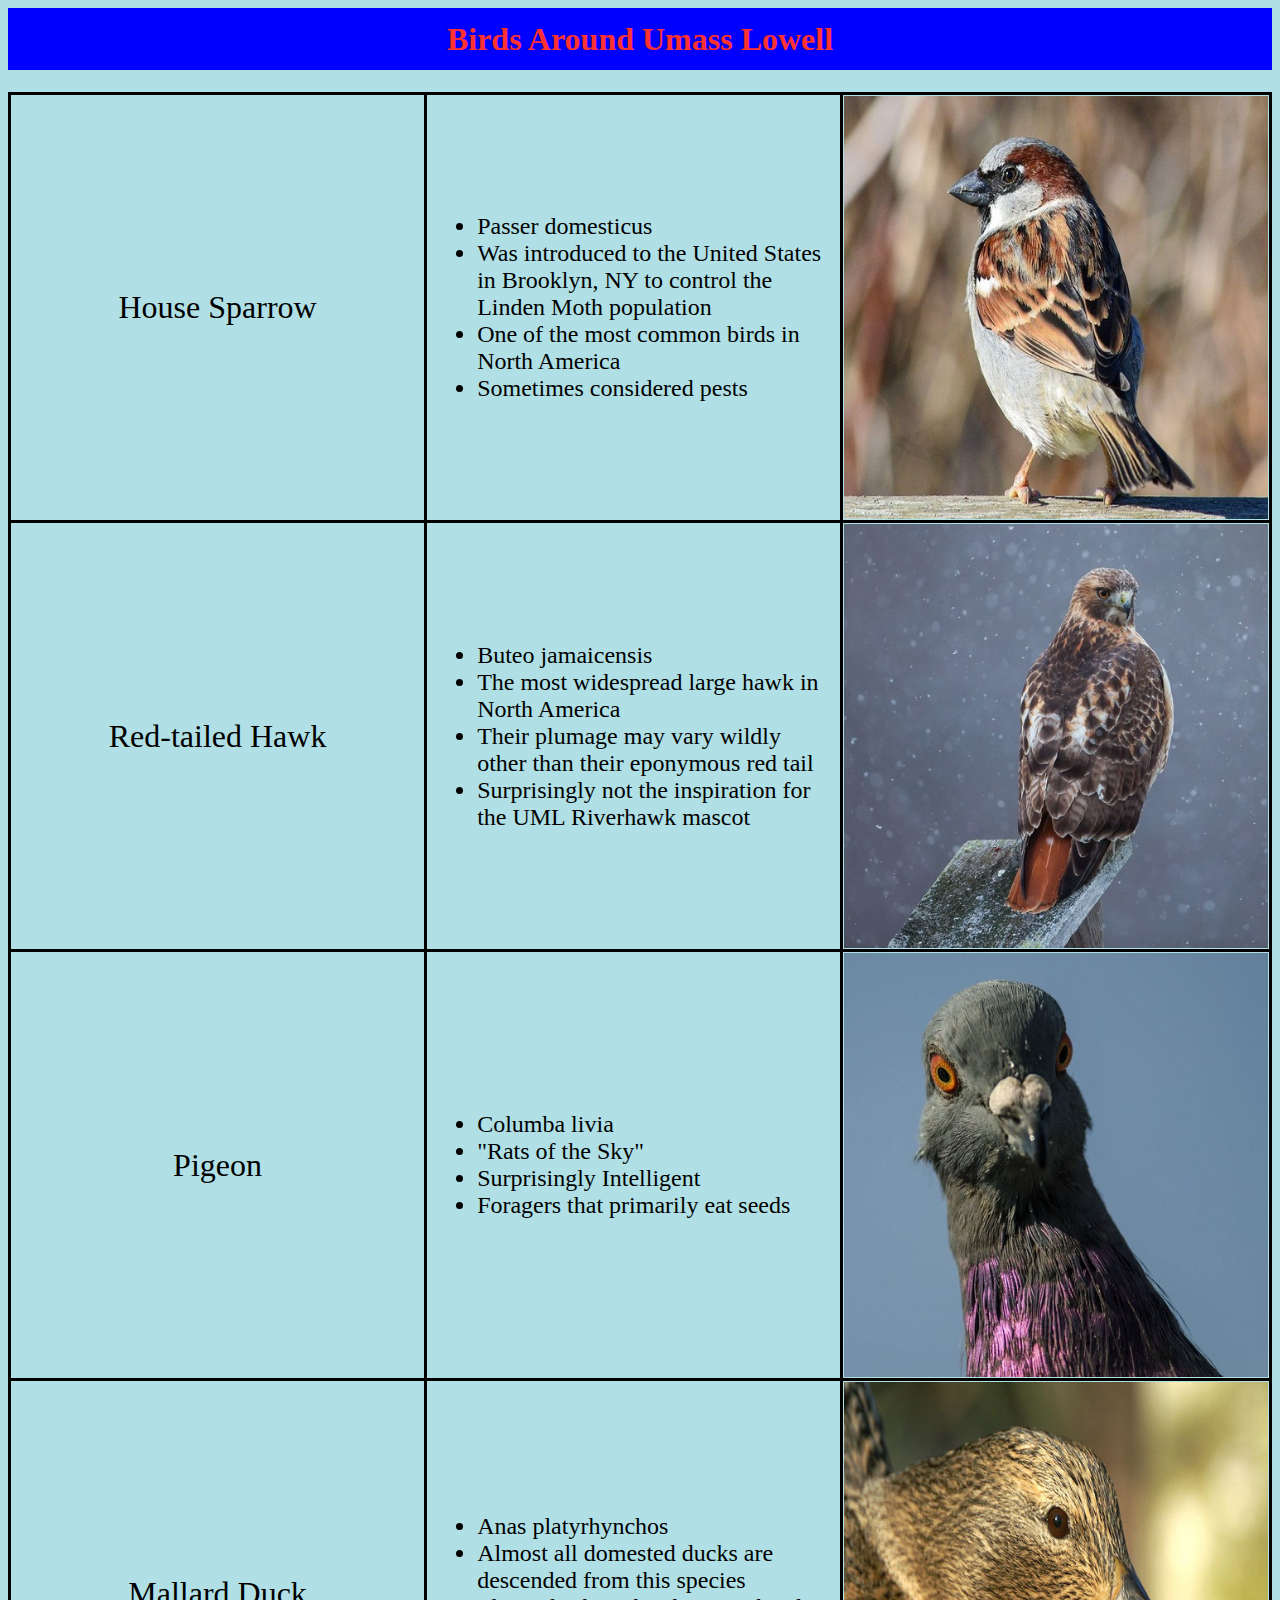
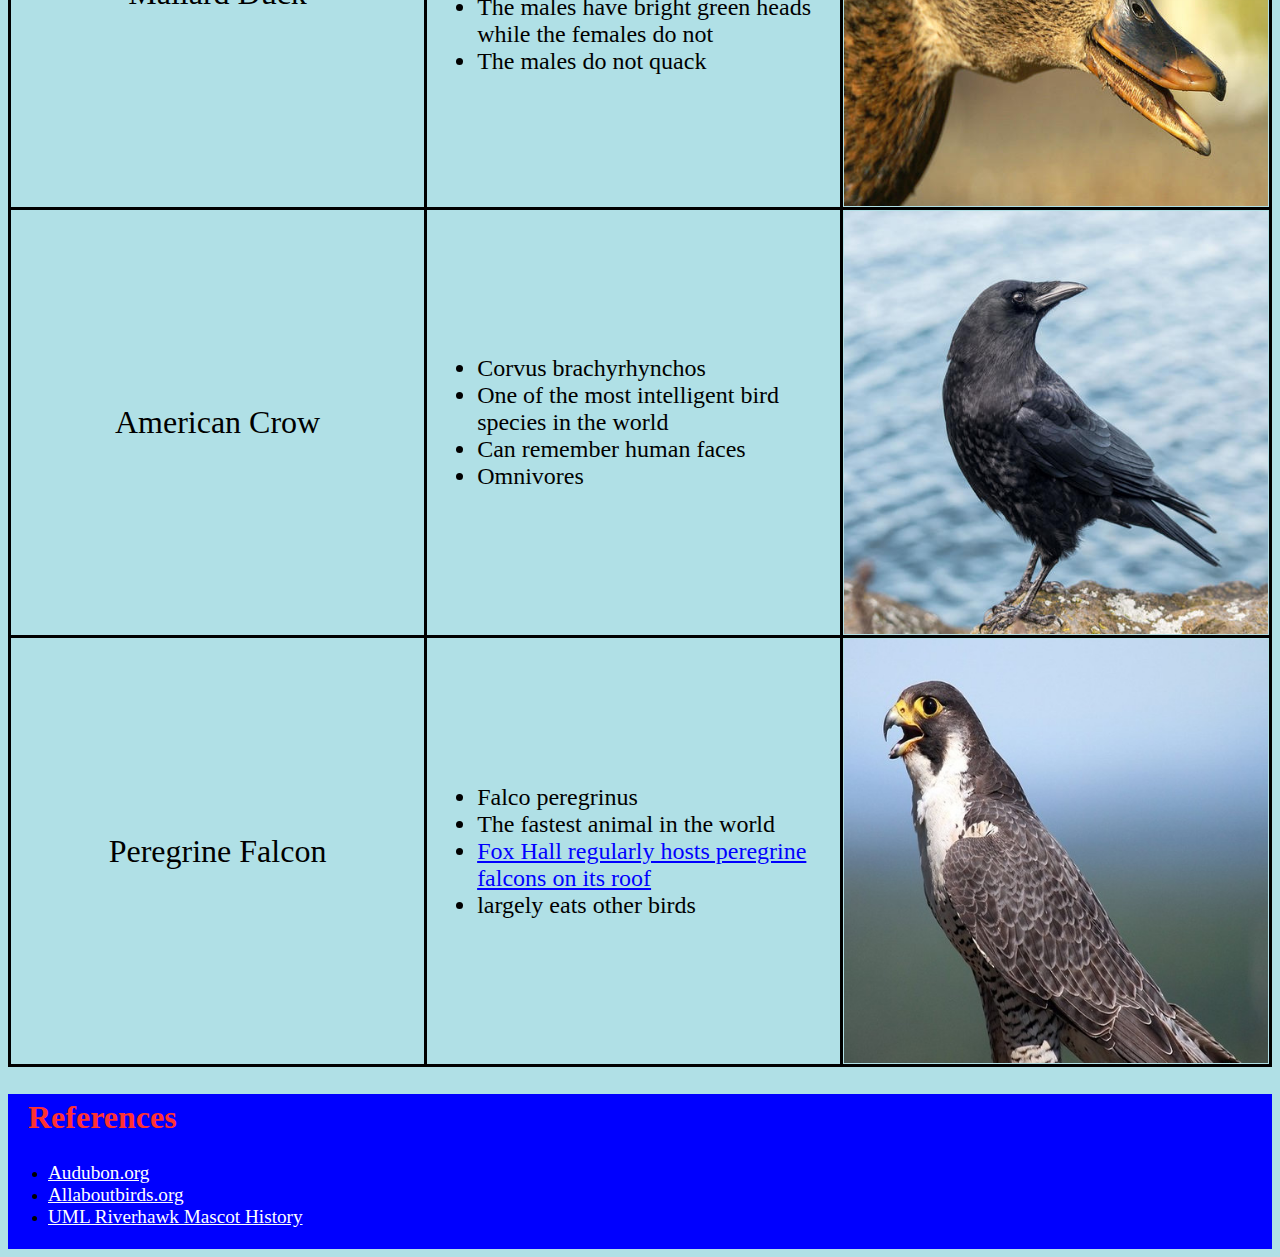
<file: index.html>
<!DOCTYPE html>
<!--    HW Assignment 1
        File: index.html
        Joshua Sullivan, Joshua_Sullivan1@student.uml.edu
        9/13/2021   
        This webpage catalogues several of the most common species of birds around the Umass Lowell campus.
-->

<html lang="en">
    <head>
        <title>Birds around Umass Lowell</title>
        <link rel="stylesheet" type="text/css" href="css/style.css">
        <meta charset="UTF-8">
        <meta name="keywords" content="Birds, UMass Lowell">
        <meta name="author" content="Joshua Sullivan">
    </head>

    <body>

        <!--  Page Title  -->
        <h1>Birds Around Umass Lowell</h1>

        <!--Table is organized into Animal Name, interesting information, and image columns.-->
        <table>
            <tbody>
                <tr>
                    <td class="name">House Sparrow</td>

                    <td class="list">
                        <ul>
                            <li>Passer domesticus</li>
                            <li>Was introduced to the United States in Brooklyn, NY to control the Linden Moth population</li>
                            <li>One of the most common birds in North America</li>
                            <li>Sometimes considered pests</li>
                        </ul>
                    </td>

                    <!-- Image Source: audubon.org -->
                    <td><img src="images/house_sparrow.jpg" alt="house sparrow"></td>
                </tr>

                <tr>
                    <td class="name">Red-tailed Hawk</td>

                    <td class="list">
                        <ul>
                            <li>Buteo jamaicensis</li>
                            <li>The most widespread large hawk in North America</li>
                            <li>Their plumage may vary wildly other than their eponymous red tail</li>
                            <li>Surprisingly not the inspiration for the UML Riverhawk mascot</li>
                        </ul>
                    </td>

                    <!-- Image Source: audubon.org -->
                    <td><img src="images/red-tailed_hawk.jpg" alt="Red Tailed Hawk"></td>
                </tr>

                <tr>
                    <td class="name">Pigeon</td>

                    <td class="list">
                        <ul>
                            <li>Columba livia</li>
                            <li>"Rats of the Sky"</li>
                            <li>Surprisingly Intelligent</li>
                            <li>Foragers that primarily eat seeds</li>
                        </ul>
                    </td>

                    <!-- Image Source: audubon.org -->
                    <td><img src="images/pigeon.jpg" alt="Pigeon"></td>
                </tr>

                <tr>
                    <td class="name">Mallard Duck</td>

                    <td class="list">
                        <ul>
                            <li>Anas platyrhynchos</li>
                            <li>Almost all domested ducks are descended from this species</li>
                            <li>The males have bright green heads while the females do not</li>
                            <li>The males do not quack</li>
                        </ul>
                    </td>

                    <!-- Image Source: audubon.org -->
                    <td><img src="images/mallard_duck.jpg" alt="Mallard Duck"></td>
                </tr>

                <tr>
                    <td class="name">American Crow</td>

                    <td class="list">
                        <ul>
                            <li>Corvus brachyrhynchos</li>
                            <li>One of the most intelligent bird species in the world</li>
                            <li>Can remember human faces</li>
                            <li>Omnivores</li>
                        </ul>
                    </td>

                    <!-- Image Source: audubon.org -->
                    <td><img src="images/crow.jpg" alt="Crow"></td>
                </tr>

                <tr>
                    <td class="name">Peregrine Falcon</td>

                    <td class="list">
                        <ul>
                            <li>Falco peregrinus</li>
                            <li>The fastest animal in the world</li>
                            <li><a href="https://www.uml.edu/falcons/nest-box.aspx" class="peregrine_link">Fox Hall regularly hosts peregrine falcons on its roof</a></li>
                            <li>largely eats other birds</li>
                        </ul>
                    </td>

                    <!-- Image Source: uml.edu -->
                    <td><img src="images/peregrine_falcon.jpg" alt="Peregrine Falcon"></td>
                </tr>          
            </tbody>
        </table>

        <!--Lists sources and useful references-->
        <footer>
            <h2 class="footer_title">References</h2>

            <ul class="link_list">
                <li><a href="https://www.audubon.org/">Audubon.org</a></li>
                <li><a href="https://www.allaboutbirds.org/news/">Allaboutbirds.org</a></li>
                <li><a href="https://www.uml.edu/falcons/mascot.aspx">UML Riverhawk Mascot History</a>
            </ul>
        </footer>
    </body>
</html>
</file>
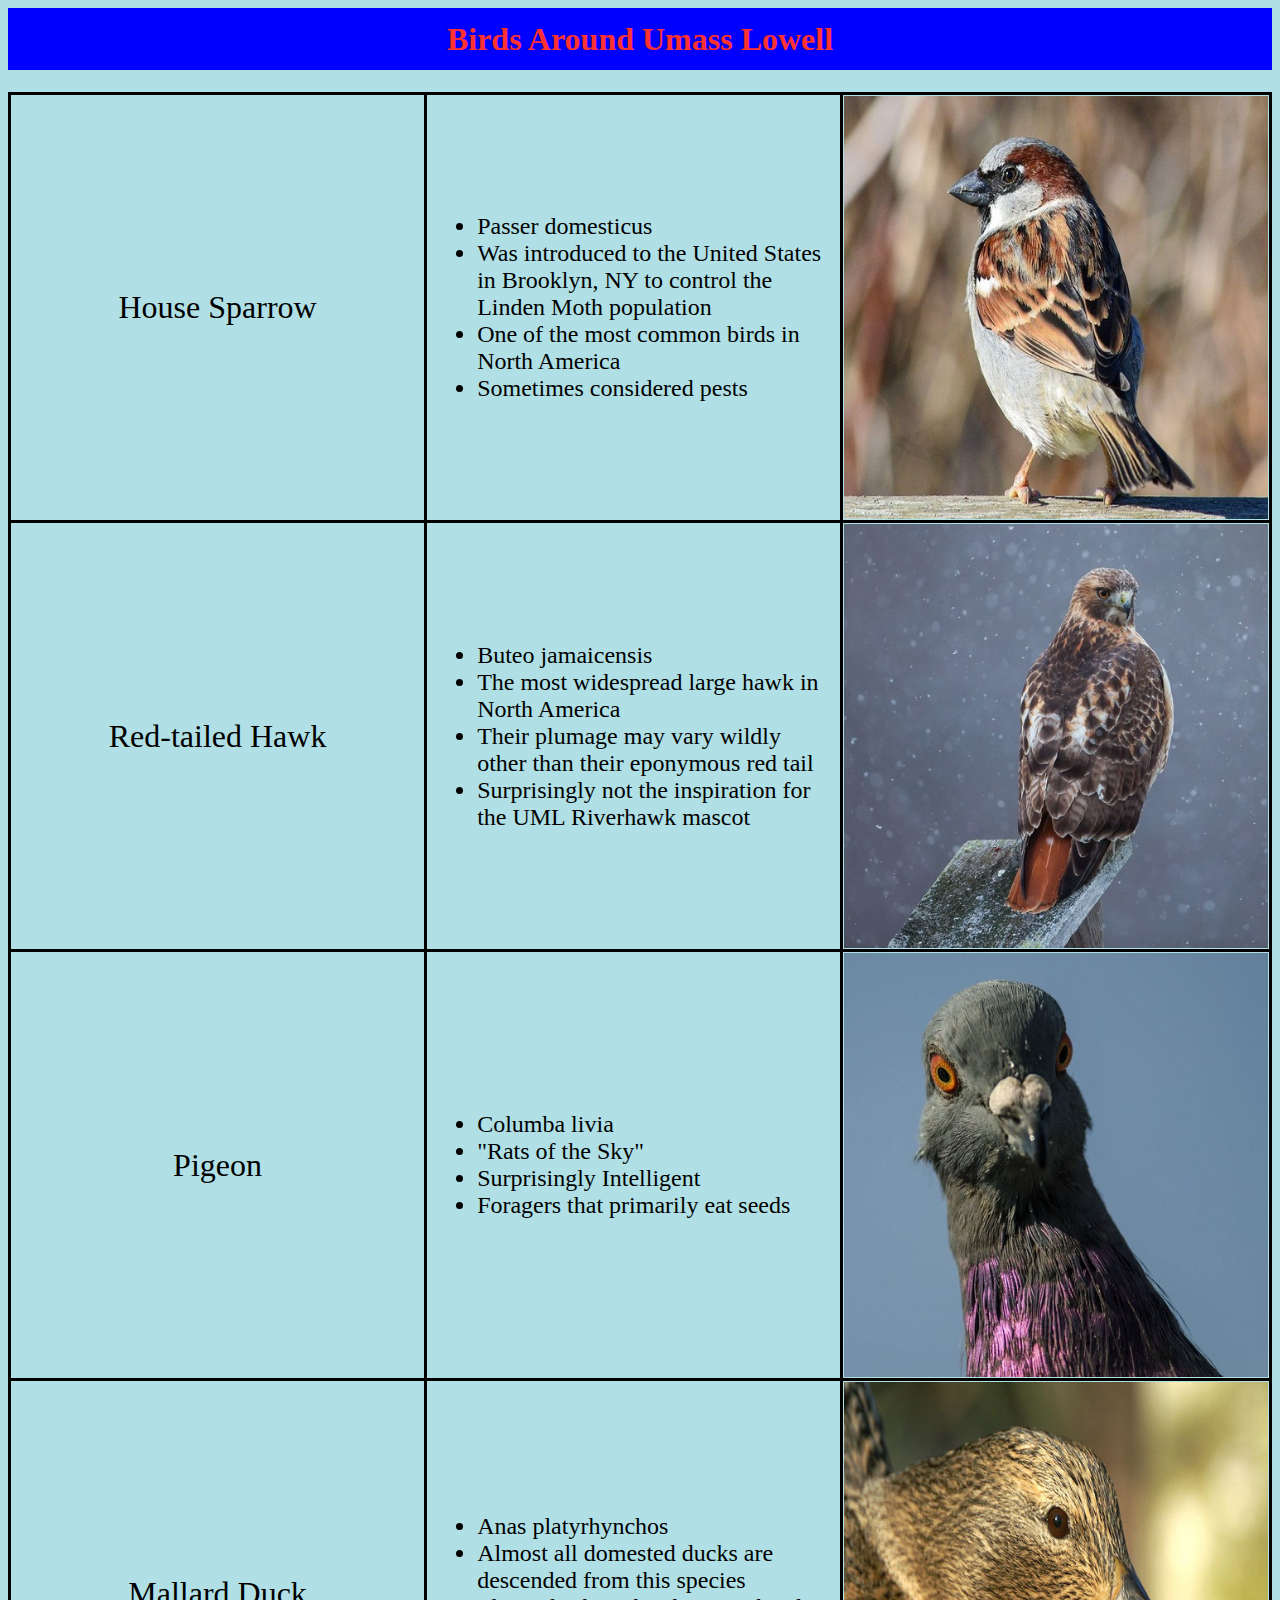
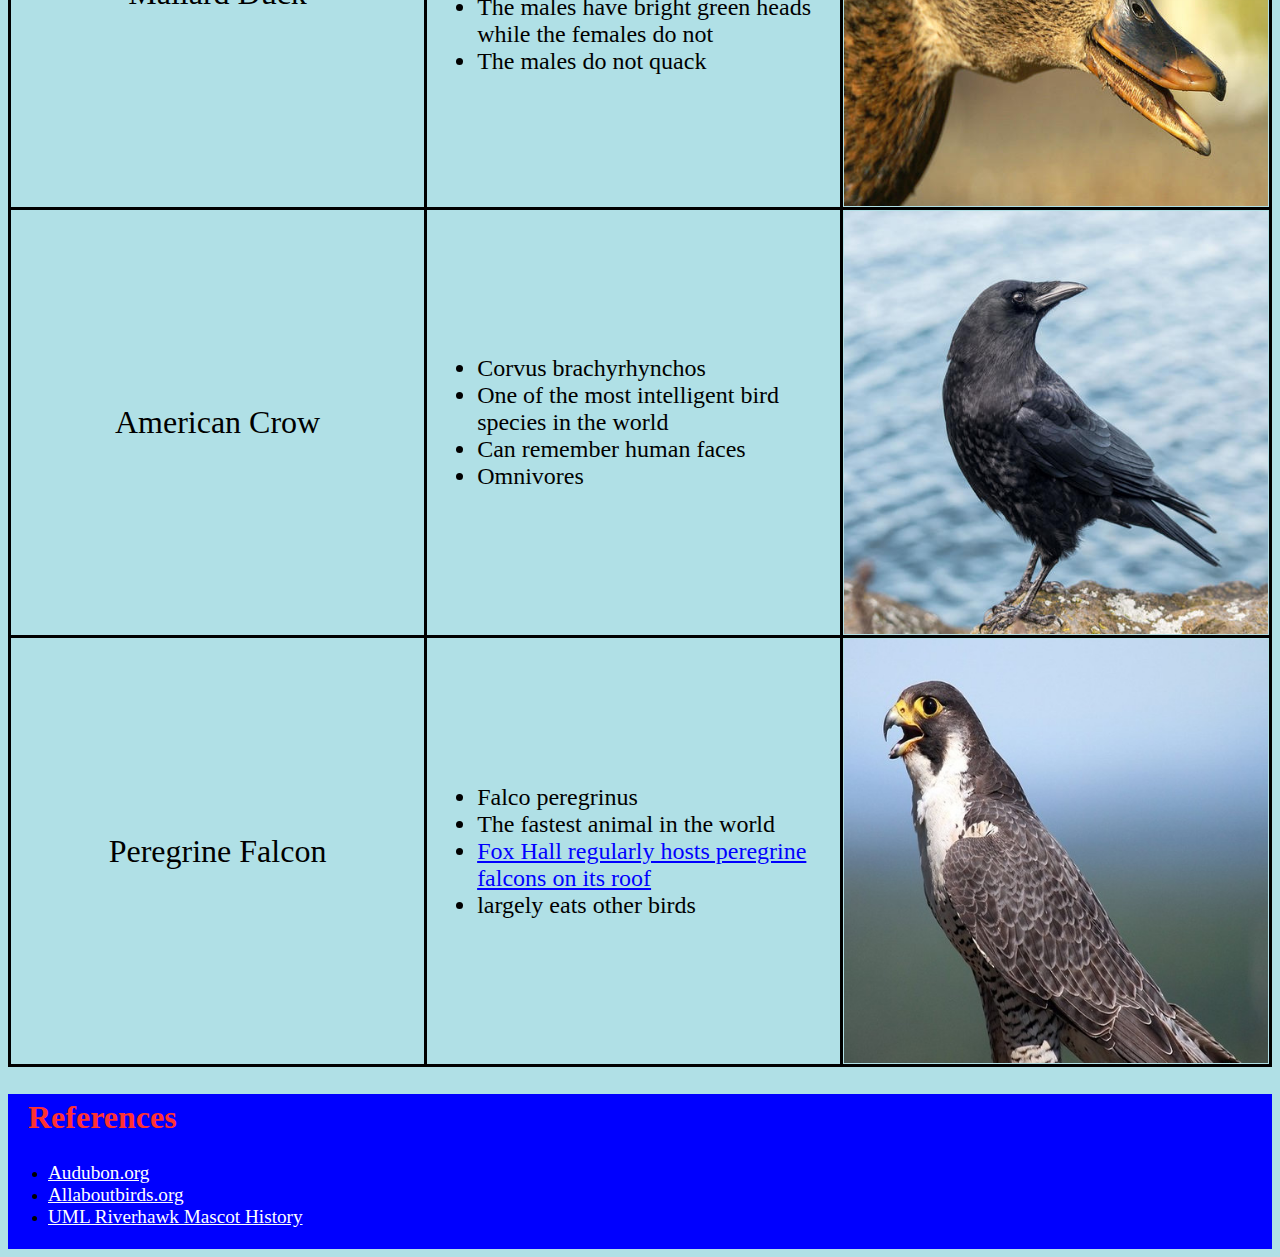
<file: webpage.html>
<!DOCTYPE html>
<!--    HW Assignment 1
        File: webpage.html
        Joshua Sullivan, Joshua_Sullivan1@student.uml.edu
        9/13/2021   
        This webpage catalogues several of the most common species of birds around the Umass Lowell campus.
-->

<html lang="en">
    <head>
        <title>Birds around Umass Lowell</title>
        <link rel="stylesheet" type="text/css" href="css/style.css">
        <meta charset="UTF-8">
        <meta name="keywords" content="Birds, UMass Lowell">
        <meta name="author" content="Joshua Sullivan">
    </head>

    <body>

        <!--  Page Title  -->
        <h1>Birds Around Umass Lowell</h1>

        <!--Table is organized into Animal Name, interesting information, and image columns.-->
        <table>
            <tbody>
                <tr>
                    <td class="name">House Sparrow</td>

                    <td class="list">
                        <ul>
                            <li>Passer domesticus</li>
                            <li>Was introduced to the United States in Brooklyn, NY to control the Linden Moth population</li>
                            <li>One of the most common birds in North America</li>
                            <li>Sometimes considered pests</li>
                        </ul>
                    </td>

                    <!-- Image Source: audubon.org -->
                    <td><img src="images/house_sparrow.jpg" alt="house sparrow"></td>
                </tr>

                <tr>
                    <td class="name">Red-tailed Hawk</td>

                    <td class="list">
                        <ul>
                            <li>Buteo jamaicensis</li>
                            <li>The most widespread large hawk in North America</li>
                            <li>Their plumage may vary wildly other than their eponymous red tail</li>
                            <li>Surprisingly not the inspiration for the UML Riverhawk mascot</li>
                        </ul>
                    </td>

                    <!-- Image Source: audubon.org -->
                    <td><img src="images/red-tailed_hawk.jpg" alt="Red Tailed Hawk"></td>
                </tr>

                <tr>
                    <td class="name">Pigeon</td>

                    <td class="list">
                        <ul>
                            <li>Columba livia</li>
                            <li>"Rats of the Sky"</li>
                            <li>Surprisingly Intelligent</li>
                            <li>Foragers that primarily eat seeds</li>
                        </ul>
                    </td>

                    <!-- Image Source: audubon.org -->
                    <td><img src="images/pigeon.jpg" alt="Pigeon"></td>
                </tr>

                <tr>
                    <td class="name">Mallard Duck</td>

                    <td class="list">
                        <ul>
                            <li>Anas platyrhynchos</li>
                            <li>Almost all domested ducks are descended from this species</li>
                            <li>The males have bright green heads while the females do not</li>
                            <li>The males do not quack</li>
                        </ul>
                    </td>

                    <!-- Image Source: audubon.org -->
                    <td><img src="images/mallard_duck.jpg" alt="Mallard Duck"></td>
                </tr>

                <tr>
                    <td class="name">American Crow</td>

                    <td class="list">
                        <ul>
                            <li>Corvus brachyrhynchos</li>
                            <li>One of the most intelligent bird species in the world</li>
                            <li>Can remember human faces</li>
                            <li>Omnivores</li>
                        </ul>
                    </td>

                    <!-- Image Source: audubon.org -->
                    <td><img src="images/crow.jpg" alt="Crow"></td>
                </tr>

                <tr>
                    <td class="name">Peregrine Falcon</td>

                    <td class="list">
                        <ul>
                            <li>Falco peregrinus</li>
                            <li>The fastest animal in the world</li>
                            <li><a href="https://www.uml.edu/falcons/nest-box.aspx" class="peregrine_link">Fox Hall regularly hosts peregrine falcons on its roof</a></li>
                            <li>largely eats other birds</li>
                        </ul>
                    </td>

                    <!-- Image Source: uml.edu -->
                    <td><img src="images/peregrine_falcon.jpg" alt="Peregrine Falcon"></td>
                </tr>          
            </tbody>
        </table>

        <!--Lists sources and useful references-->
        <footer>
            <h2 class="footer_title">References</h2>

            <ul class="link_list">
                <li><a href="https://www.audubon.org/">Audubon.org</a></li>
                <li><a href="https://www.allaboutbirds.org/news/">Allaboutbirds.org</a></li>
                <li><a href="https://www.uml.edu/falcons/mascot.aspx">UML Riverhawk Mascot History</a>
            </ul>
        </footer>
    </body>
</html>
</file>
<file: css/style.css>
/*    HW Assignment 1
        File: style.css
        Joshua Sullivan, Joshua_Sullivan1@student.uml.edu
        9/13/2021   
        This css file stylizes the code in index.html
*/

body {
    background-color: powderblue;
}


/*Stylizes the title "Birds Around Umass Lowell"*/
h1{
    color:#FF3131;
    background-color:blue;
    margin-top: 0.2%;
    padding-top: 1%;
    padding-bottom: 1%;
    text-align: center;
    font-family: "Papyrus";
    font-weight: bolder;
}


/*Separates the table into cells*/
table{
    border: 1px solid black;
    border-collapse: collapse;
}

td {
    border: solid black;   
} 


/*Stylizes the textboxes in the table*/
.name {
    text-align: center;
    width: 33%;
    font-size: 200%;
    font-family: Georgia, 'Times New Roman', Times, serif;
}

.list {
    text-align: left;
    width: 33%;
    font-size: 150%;
    font-family: Georgia, 'Times New Roman', Times, serif;
    padding: 10px;
}


/*Design of the specific link to the UML peregrine falcons webpage*/
.peregrine_link {
    color: blue;
    font-size: 100%;
}


/*Sets the size of the images*/
img {
    float: right;
    box-sizing: border-box;
    width: 100%;
}


/*Design for the Reference links box at the bottom of the page*/
footer {
    background-color: blue;
    padding-bottom: 5px;
}

.footer_title {
    color:#FF3131;
    font-size:xx-large;
    font-family: "Papyrus";
    padding-left: 20px;
    padding-top: 5px;
}

a {
    color: white;
    font-size: larger;
}
</file>
